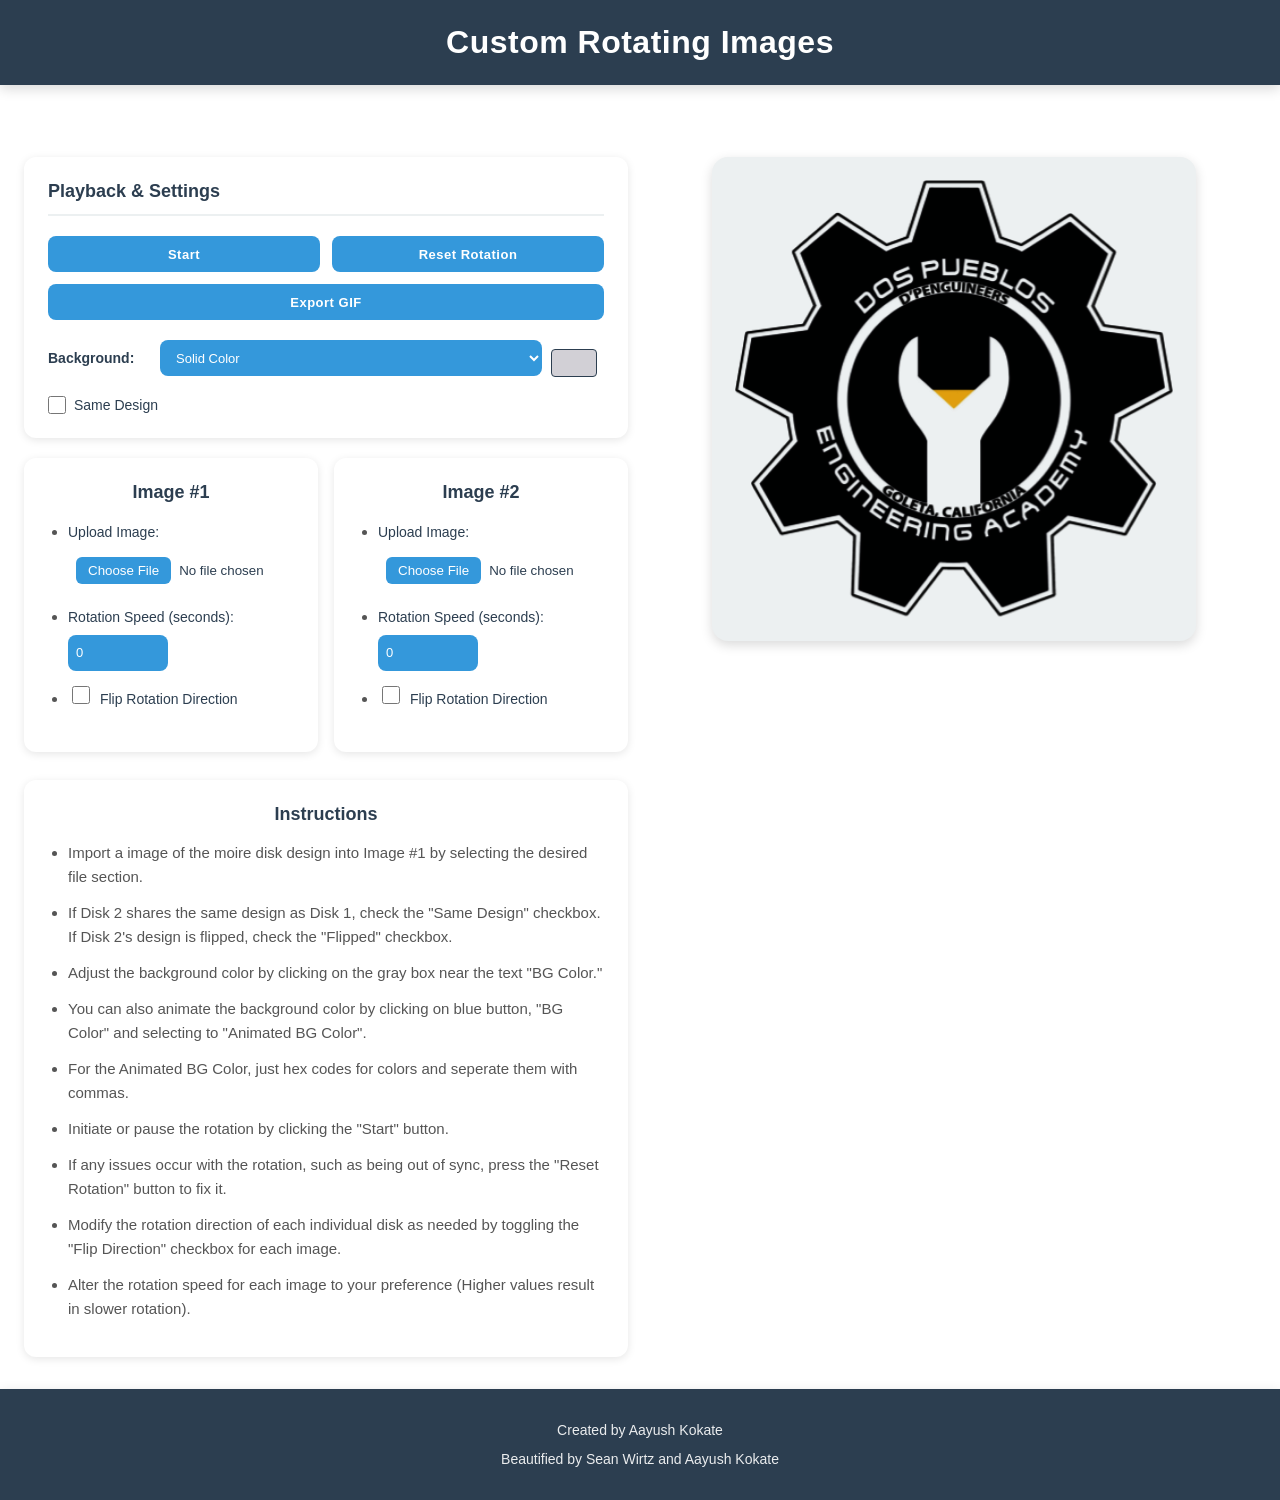
<file: index.html>
<!DOCTYPE html>
<html>

<head>
	<title>Custom Rotating Images</title>
	<meta name="viewport" content="width=device-width, initial-scale=1">
	<link rel="stylesheet" href="styles.css?v=3">
</head>

<body onload="pauseRotation()">
	<header class="header">
		<h1>Custom Rotating Images</h1>
	</header>
	<div class="main-layout">
		<!-- Left Sidebar -->
		<aside class="sidebar">
			<!-- Unified Controls Card -->
			<div class="controls-card">
				<!-- Title -->
				<h3 class="controls-title">Playback &amp; Settings</h3>

				<!-- Play/Reset Buttons -->
				<div class="controls-section">
					<div class="button-group">
						<button class="pause-button" id="pauseRotation">Start</button>
						<button class="reset-button" id="resetRotation">Reset Rotation</button>
					</div>
					<div class="button-group">
						<button class="export-button" id="exportGif">Export GIF</button>
					</div>
				</div>

				<!-- Background & Design Options -->
				<div class="controls-section">
					<div class="control-row">
						<label for="color">Background:</label>
						<select name="color" id="color">
							<option value="bgColor">Solid Color</option>
							<option value="animColor">Animated Colors</option>
						</select>
						<input type="color" id="bgColor" value="#D2D0D6" class="color-picker">
						<label id="bgAnimSpeedLabel" for="bgAnimSpeed" style="margin-left: 8px; display: none;">Anim Speed (s):</label>
						<input type="number" id="bgAnimSpeed" min="0.1" step="0.1" value="1" style="width: 80px; display: none;" inputmode="decimal">
						<div id="animColorControls" style="display:none; align-items:center; gap:8px;">
							<div id="animColorList" style="display:flex; gap:8px; align-items:center;"></div>
							<button class="bg-button" id="addAnimColor">Add Color</button>
							<button class="bg-button" id="removeAnimColor">Remove</button>
							<button class="bg-button" id="animColorButton">Start BG Anim</button>
						</div>
					</div>
				</div>

				<!-- Design Checkboxes -->
				<div class="controls-section">
					<div class="checkbox-group">
						<label class="checkbox-label" id="sameDesignText" for="sameDesign">
							<input type="checkbox" id="sameDesign">
							<span>Same Design</span>
						</label>
						<label class="checkbox-label" id="flippedText" for="flipped" style="display: none;">
							<input type="checkbox" id="flipped">
							<span>Flip Design</span>
						</label>
					</div>
				</div>
			</div>

			<!-- Image Configuration Grid -->
			<div class="grid-container">
				<div class="grid-item">
					<h4 class="grid-title">Image #1</h4>
					<ul>
						<li>
							<label for="inputImage1">Upload Image:</label>
							<input type="file" id="inputImage1" accept="image/*">
						</li>
						<li>
							<label for="speed1">Rotation Speed (seconds):</label>
							<input type="number" id="speed1" min="1" max="20" value="0" inputmode="numeric">
						</li>
						<li>
							<label for="direction1">
								<input type="checkbox" id="direction1" style="margin-right: 6px;">
								Flip Rotation Direction
							</label>
						</li>
					</ul>
				</div>
				<div class="grid-item">
					<h4 class="grid-title">Image #2</h4>
					<ul>
						<li>
							<label for="inputImage2">Upload Image:</label>
							<input type="file" id="inputImage2" accept="image/*">
							<p id="inputImage2Text" style="display: none; color: #27ae60; font-size: 12px; margin-top: 4px;">✓ Same Design Checked</p>
						</li>
						<li>
							<label for="speed2">Rotation Speed (seconds):</label>
							<input type="number" id="speed2" min="1" max="20" value="0" inputmode="numeric">
						</li>
						<li>
							<label for="direction2">
								<input type="checkbox" id="direction2" style="margin-right: 6px;">
								Flip Rotation Direction
							</label>
						</li>
					</ul>
				</div>
			</div>

			<!-- Instructions -->
			<div class="grid-item instructions-card">
				<h4 class="grid-title">Instructions</h4>
				<ul class="instructions">
					<li>Import a image of the moire disk design into Image #1 by selecting the desired file section.</li>
					<li>If Disk 2 shares the same design as Disk 1, check the "Same Design" checkbox. If Disk 2's design is flipped, check the
						"Flipped" checkbox.</li>
					<li>Adjust the background color by clicking on the gray box near the text "BG Color."</li>
					<li>You can also animate the background color by clicking on blue button, "BG Color" and selecting to "Animated BG Color".</li>
					<li>For the Animated BG Color, just hex codes for colors and seperate them with commas.</li>
					<li>Initiate or pause the rotation by clicking the "Start" button.</li>
					<li>If any issues occur with the rotation, such as being out of sync, press the "Reset Rotation" button to fix it.</li>
					<li>Modify the rotation direction of each individual disk as needed by toggling the "Flip Direction" checkbox for each image.</li>
					<li>Alter the rotation speed for each image to your preference (Higher values result in slower rotation).</li>
				</ul>
			</div>
		</aside>

		<!-- Right Section: Image Display -->
		<div class="image-section">
			<div class="image-container" id="imageContainer">
				<img id="image1" class="image" src="DPEA_Logo.png?v=3" style="--rotation-speed: 0s; --rotation-direction: normal; animation-play-state: paused;">
				<img id="image2" class="image" src="DPEA_Logo.png?v=3" style="--rotation-speed: 0s; --rotation-direction: normal; animation-play-state: paused;">
			</div>
		</div>
	</div>
	<footer class="footer">
		<h5>Created by Aayush Kokate</h5>
		<h5>Beautified by Sean Wirtz and Aayush Kokate</h5>
	</footer>
	<script src="script.js?v=3"></script>
	<script type="module" src="export-gif.js?v=3"></script>
</body>

</html>
</file>
<file: styles.css>
/* Variable Definitions */
:root {
	--dark: #2c3e50;
	--less-dark: #34495e;
	--white: #ffffff;
	--neutral: #3498db;
	--light-accent: #5dade2;
	--grey: #ecf0f1;
	--soft-bg: #f8f9fa;
	--shadow: 0 2px 8px rgba(0, 0, 0, 0.1);
	--shadow-md: 0 4px 12px rgba(0, 0, 0, 0.15);
}

* {
	font-family: "Gill Sans", sans-serif;
}

*,
*::before,
*::after {
	box-sizing: border-box;
}

/* Global Styles */
body {
	display: flex;
	flex-direction: column;
	align-items: stretch;
	justify-content: flex-start;
	margin: 0;
	color: var(--dark);
	min-height: 100vh;
}

/* Containers */
.container {
	display: block;
	justify-content: center;
	align-items: center;
}

.main-layout {
	display: grid;
	grid-template-columns: minmax(0, 1fr) minmax(0, 1fr);
	gap: 24px;
	max-width: 1600px;
	margin: 0 auto;
	padding: 32px 24px;
	width: 100%;
	box-sizing: border-box;
	align-items: start;
}

.sidebar {
	width: 100%;
	display: flex;
	flex-direction: column;
	gap: 20px;
}

.image-section {
	width: 100%;
	display: flex;
	justify-content: center;
	align-items: flex-start;
	position: sticky;
	top: 100px;
}

.image-container {
	margin: 0 auto;
	background-color: var(--grey);
	position: relative;
	border-radius: 16px;
	width: min(100%, 460px);
	aspect-ratio: 1 / 1;
	height: auto;
	padding: 12px;
	box-sizing: content-box;
	display: flex;
	justify-content: center;
	align-items: center;
	transition: background-color 0.3s ease-in-out;
	box-shadow: var(--shadow-md);
	overflow: hidden;
	contain: paint;
}

/* Images */
.image {
	position: absolute;
	width: 98%;
	height: 98%;
	animation: rotate var(--rotation-speed, 5s) linear infinite var(--rotation-direction, normal);
	transform-origin: center center;
	padding: 0;
	will-change: transform;
	-webkit-transform: translateZ(0);
	transform: translateZ(0);
	backface-visibility: hidden;
	-webkit-backface-visibility: hidden;
	mix-blend-mode: multiply;
	filter: contrast(1);
	border: 0;
}

@keyframes rotate {
	0% {
		transform: rotate(0deg);
	}

	100% {
		transform: rotate(360deg);
	}
}

/* Controls Card */
.controls-card {
	background-color: var(--white);
	border-radius: 12px;
	box-shadow: var(--shadow);
	padding: 24px;
	display: flex;
	flex-direction: column;
	gap: 20px;
	width: 100%;
	box-sizing: border-box;
}

.controls-title {
	margin: 0;
	font-size: 18px;
	font-weight: 600;
	color: var(--dark);
	padding-bottom: 12px;
	border-bottom: 2px solid var(--grey);
}

.controls-section {
	display: flex;
	flex-direction: column;
	gap: 12px;
}

.button-group {
	display: flex;
	gap: 12px;
	width: 100%;
}

.button-group button {
	flex: 1;
	font-weight: 600;
	letter-spacing: 0.5px;
}

.control-row {
	display: flex;
	align-items: center;
	gap: 12px;
	flex-wrap: wrap;
}

.control-row label {
	font-weight: 600;
	min-width: 100px;
	margin: 0;
}

.control-row select,
.control-row input[type="text"] {
	flex: 1;
	min-width: 120px;
}

.color-picker {
	width: 50px !important;
	height: 36px !important;
	min-width: 50px;
	cursor: pointer;
	padding: 0 !important;
}

.checkbox-group {
	display: flex;
	flex-direction: column;
	gap: 10px;
}

.checkbox-label {
	display: flex;
	align-items: center;
	gap: 8px;
	cursor: pointer;
	font-weight: 500;
	color: var(--dark);
	margin: 0;
}

.checkbox-label input[type="checkbox"] {
	width: 18px;
	height: 18px;
	cursor: pointer;
	margin: 0;
	accent-color: var(--neutral);
}

/* Old controls styling override */

/* Animated color pickers */
#animColorControls {
	display: flex;
}

.anim-color {
	width: 40px;
	height: 36px;
	border: none;
	padding: 0;
	background: transparent;
	border-radius: 6px;
}

.bg-button {
	background-color: var(--neutral);
	color: var(--white);
	border: none;
	padding: 8px 10px;
	border-radius: 8px;
	cursor: pointer;
}

.bg-button:hover {
	background-color: var(--light-accent);
}

/* Specific Element Styles */
#image1 {
	justify-content: center;
	z-index: 1;
}

#image2 {
	align-items: center;
	z-index: 2;
}

/* Grid */
.grid-container {
	display: grid;
	grid-template-columns: repeat(2, minmax(0, 1fr));
	grid-auto-flow: row;
	border-radius: 16px;
	justify-content: center;
	margin-top: 0;
	gap: 16px;
	width: 100%;
	box-sizing: border-box;
}

.grid-item {
	background-color: var(--white);
	padding: 24px;
	border-radius: 12px;
	box-shadow: var(--shadow);
	transition: box-shadow 0.3s ease;
	min-width: 0;
}

.grid-item:hover {
	box-shadow: var(--shadow-md);
}

.grid-item ul {
	padding-left: 20px;
	margin: 16px 0 0 0;
}

.grid-title {
	margin: 0 0 16px 0;
	text-align: center;
	font-size: 18px;
	font-weight: 600;
	color: var(--dark);
}

/* Header and Footer */
.header,
.footer {
	vertical-align: top;
	font-weight: bold;
	text-align: center;
	width: 100%;
	color: var(--white);
	background-color: var(--dark);
	box-shadow: var(--shadow-md);
	z-index: 99;
}

.header {
	margin-bottom: 40px;
	padding: 24px 20px;
}

.header h1 {
	margin: 0;
	font-size: 32px;
	letter-spacing: 0.5px;
	font-weight: 600;
}

.footer {
	margin-top: auto;
	margin-bottom: 0;
	line-height: 1.6;
	padding: 24px 20px;
}

.footer h5 {
	margin: 6px 0;
	font-size: 14px;
	font-weight: 500;
	opacity: 0.9;
}

/* Typography */
img {
	text-indent: -10000px;
}

label {
	display: inline-block;
	margin-bottom: 6px;
	color: var(--dark);
	font-weight: 500;
	font-size: 14px;
}

/* Buttons and Inputs */
button,
input[type="text"],
input[type="number"],
select {
	background-color: var(--neutral);
	color: var(--white);
	border: none;
	border-radius: 8px;
	padding: 8px 12px;
	height: 36px;
	font-size: 13px;
	font-weight: 500;
	cursor: pointer;
	transition: all 0.3s ease;
	font-family: inherit;
}

button:hover {
	background-color: var(--light-accent);
	transform: translateY(-2px);
	box-shadow: var(--shadow);
}

button:active {
	transform: translateY(0);
}

button:focus {
	outline: 2px solid var(--light-accent);
	outline-offset: 2px;
}

select {
	width: 140px;
	padding: 8px 12px;
}

select:focus {
	outline: 2px solid var(--light-accent);
	outline-offset: 2px;
}

input[type="number"] {
	width: 100px;
	padding: 6px 8px;
	height: 36px;
}

input[type="number"]:focus {
	outline: 2px solid var(--light-accent);
	outline-offset: 2px;
}

input[type="text"] {
	padding: 6px 8px;
	height: 36px;
	font-size: 12px;
}

input[type="text"]:focus {
	outline: 2px solid var(--light-accent);
	outline-offset: 2px;
}

input[type="color"] {
	cursor: pointer;
	border: none;
}

input[type="file"] {
	padding: 8px;
	cursor: pointer;
	color: var(--dark);
}

input[type="file"]::file-selector-button {
	background-color: var(--neutral);
	color: var(--white);
	border: none;
	border-radius: 6px;
	padding: 6px 12px;
	font-weight: 500;
	cursor: pointer;
	transition: all 0.3s ease;
	margin-right: 8px;
}

input[type="file"]::file-selector-button:hover {
	background-color: var(--light-accent);
}

/* Lists */
li {
	margin-bottom: 12px;
	list-style-type: disc;
	line-height: 1.6;
	color: #555;
}

.instructions {
	font-size: 15px;
	line-height: 1.8;
	padding: 0;
	margin: 16px 0 0 0;
}

.instructions-card {
	margin-top: 8px;
}

p {
	margin: 8px 0 0 0;
}

/* Responsive Design */
@media (max-width: 1024px) {
	.main-layout {
		display: flex;
		flex-direction: column-reverse;
		align-items: center;
		gap: 20px;
	}

	.image-section {
		position: static;
		top: auto;
		width: 100%;
		justify-content: center;
	}

	.sidebar {
		max-width: 100%;
	}
}

@media (max-width: 768px) {
	.main-layout {
		padding: 16px 12px;
		gap: 16px;
	}

	.sidebar {
		gap: 12px;
	}

	.button-group {
		flex-direction: column;
	}

	.control-row {
		flex-direction: column;
		align-items: flex-start;
	}

	.control-row label {
		min-width: auto;
	}

	.control-row select,
	.control-row input[type="text"] {
		width: 100%;
	}

	.grid-container {
		grid-template-columns: 1fr;
		gap: 12px;
		margin-top: 16px;
	}

	.image-container {
		width: min(100%, 240px);
	}

	.image {
		width: 100%;
		height: 100%;
	}

	.controls-card {
		padding: 18px;
		gap: 16px;
	}

	.header {
		padding: 24px 16px;
		margin-bottom: 16px;
	}

	.header h1 {
		font-size: 24px;
	}

	/* Larger, touch-friendly inputs on small screens */
	button,
	input[type="text"],
	input[type="number"],
	select {
		font-size: 16px;
		height: 44px;
		padding: 8px 12px;
	}

	input[type="number"] {
		width: 100%;
		min-width: 120px;
	}
}

@media (max-width: 480px) {
	.main-layout {
		padding: 12px 8px;
	}

	.button-group {
		flex-direction: column;
		gap: 8px;
	}

	.controls-card {
		padding: 14px;
		gap: 14px;
	}

	.grid-container {
		gap: 8px;
	}

	.grid-item {
		padding: 16px;
	}

	.image-container {
		width: min(100%, 240px);
		padding: 8px;
	}

	.image {
		width: 100%;
		height: 100%;
	}

	button,
	input[type="text"],
	input[type="number"],
	select {
		font-size: 16px;
		height: 44px;
		padding: 8px 12px;
	}

	select {
		width: 100%;
	}

	input[type="number"] {
		width: 100%;
		min-width: 120px;
	}

	.header h1 {
		font-size: 20px;
		margin: 0;
	}
}


/* Checkboxes */
input[type="checkbox"] {
	margin-right: 6px;
	cursor: pointer;
	width: 18px;
	height: 18px;
	accent-color: var(--neutral);
}

input[type="checkbox"]:focus {
	outline: 2px solid var(--light-accent);
	outline-offset: 2px;
}

/* Form Controls */
.form-control {
	font-size: 14px;
	font-weight: 500;
	line-height: 1.5;
	display: inline-block;
	margin-right: 16px;
}

.form-control label {
	display: inline-flex;
	align-items: center;
	cursor: pointer;
}

.form-control input[type="checkbox"] {
	margin-right: 6px;
}


/* Color Picker */
input[type="color"] {
	-webkit-appearance: none;
	-moz-appearance: none;
	appearance: none;
	width: 28px;
	height: 28px;
	background-color: transparent;
	border: none;
	border-color: var(--dark);
	cursor: pointer;
	transform: translateX(-5px) translateY(5px);
	/* transform: translateY(5px); */
}

input[type="color"]::-webkit-color-swatch {
	border-radius: 4px;
	border: 1px solid var(--dark);
}

input[type="color"]::-moz-color-swatch {
	border-radius: 4px;
	border: 1px solid var(--dark);
}
</file>
